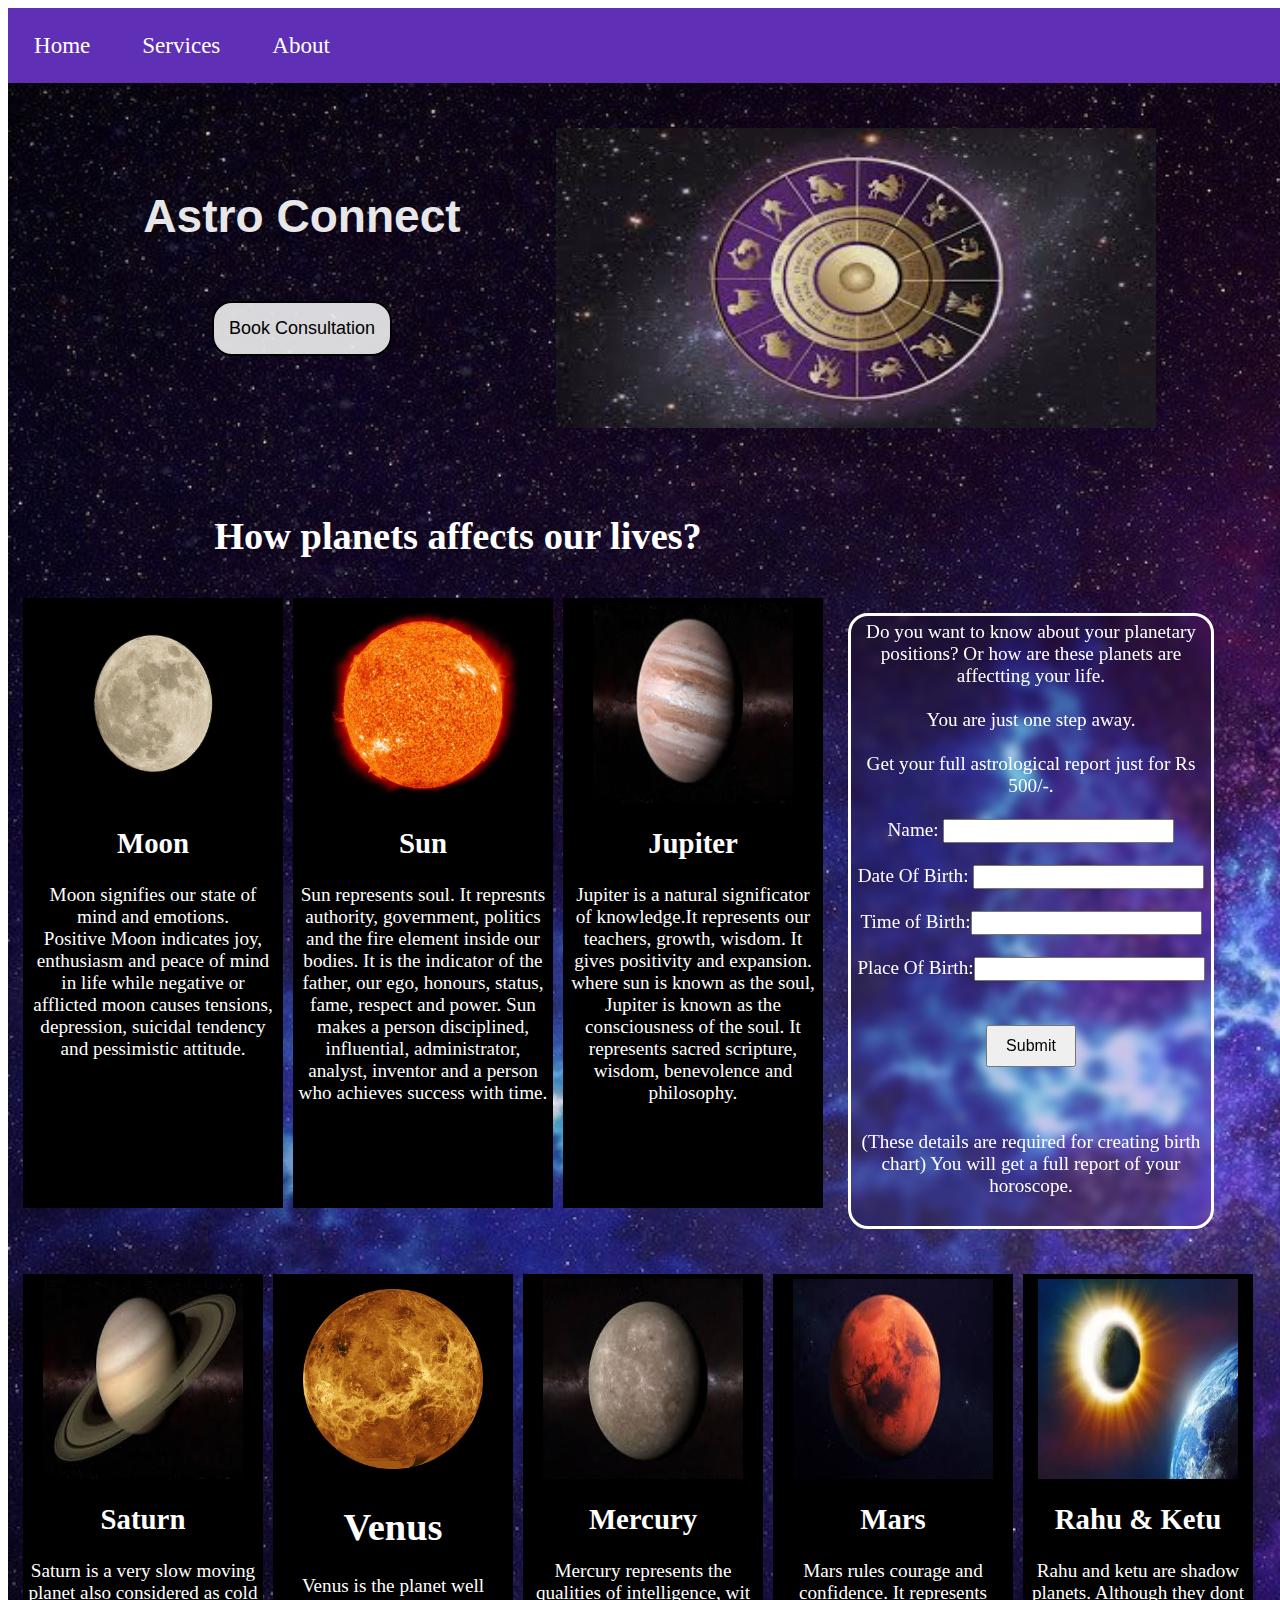
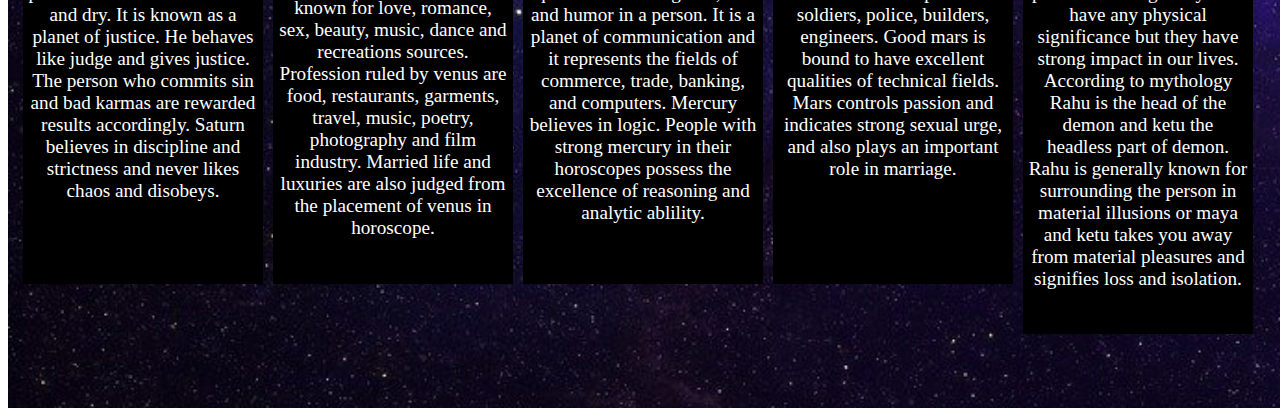
<file: index.html>
<!doctype htm>
<html>
    <head>
        <meta name="description" content="Page Description Here" />
        <meta http-equiv="Content-Type" content="text/html"; charset="utf-8"/>
        <meta name="viewport" content="width=device-width, initial-scale=1"/>
        <title>astroConnect</title>
        <link rel="stylesheet" href="css/styling.css" >
    </head>
    <body>
            <div class="main">
            <div id ="navibar" class ="bar">
                <ul id="list"><li><a href ="index.html" >Home</a></li>
                <li><a href ="html/services.html" target="_blank">Services</a></li>
            <li><a href ="html/about.html" target="_blank">About</a></li></ul> 
            </div>
            
            <div id="body" class="image">
                <div class="heading">
               <h1>Astro Connect</h1><br>
               <button type="button" id="button"><a href="html/services.html" target="_blank">
                    Book Consultation</a></button> </div>
                    <div class="side-image">
                <img src="images/zodiac.jpg"id ="image"></div>
                
                    </div>
            <div class="line"> 
        <h1>How planets affects our lives?</h1>
            </div>
            
            <div class="firstfour">
                
            <div class="moon"><img src="images/moon.jpg" width="200" height="200">
            <h2>Moon</h2>
            <p>Moon signifies our state of mind and emotions.<br>
                
                    Positive Moon indicates joy, enthusiasm and peace of mind in life
                    while negative or afflicted moon causes tensions, depression, suicidal tendency and
                     pessimistic attitude.</p>
            
            </div>
             <div class="sun"><img src="images/sun.jpg" width="200" height="200">
            <h2>Sun</h2>
            <p>Sun represents soul. It represnts authority, government, politics and the 
                fire element inside our bodies. It is the indicator of the father,
                our ego, honours, status, fame, respect and power. Sun makes a person disciplined,
                influential, administrator, analyst, inventor and a person who achieves
                success with time.

            </p>
            
            
            
            </div>
              <div class="jupiter"><img src="images/jupiter.jpg" width="200" height="200">
            <h2>Jupiter</h2>
            <p>Jupiter is a natural significator of knowledge.It represents our teachers, growth, 
                wisdom. It gives positivity and expansion.
                 where sun is known as the soul, Jupiter is known as the consciousness 
                of the soul. It represents sacred scripture, wisdom, benevolence and philosophy.
            </p>
            
            </div>
              
            <div class="sidebar">
                Do you want to know about your planetary positions?
                Or how are these planets are affectting your life.<br><br>
                You are just one step away.<br><br>
                Get your full astrological report just for Rs 500/-.<br><br>
                <form>
                    Name: <input type="text" id="input"><br><br>
                    Date Of Birth: <input type="text" id="input"><br><br>
                    Time of Birth:<input type="text" id="input"><br><br>
                    Place Of Birth:<input type="text" id="input"><br><br><br>
                    <input type="submit" name="submit" id="submit">
                </form>
                <br>
                <br>
                (These details are required for creating birth chart)
                You will get a full report of your horoscope.
            </div>
            
              
            </div>
            <div class="lastthree"> 
                <div class="saturn"><img src="images/saturn.jpg" width="200" height="200">
                    <h2>Saturn</h2>
                    <p>
                        Saturn is a very slow moving planet also considered as cold and dry.
                        It is known as a planet of justice. He behaves like judge and gives justice. The person who commits sin and bad karmas are rewarded 
                        results accordingly.
                        Saturn believes in discipline and strictness and never likes chaos and disobeys.
                    </p>
                    
                    
                    </div>
               <div class="mars"><img src="images/mars.jpg" width="200" height="200">
               <h2>Mars</h2>
               Mars rules courage and confidence.
               It represents soldiers, police, builders, engineers. Good mars is bound to have
               excellent qualities of technical fields. Mars controls passion and indicates
               strong sexual urge, and also plays an important role in marriage.


            </div> 
              <div class="venus"><img src="images/venus.jpg" width="200" height="200">
              <h1>Venus</h2>
              <p>
                  Venus is the planet well known for love, romance, sex, beauty, music, 
                  dance and recreations sources. Profession ruled by venus are food, restaurants,
                  garments, travel, music, poetry, photography and film industry. Married life and 
                  luxuries are also judged from the placement of venus in horoscope.
              </p>
            
            
            </div>
             <div class="mercury"><img src="images/mercury.jpg" width="200" height="200">
            <h2>Mercury</h2>
            <p>Mercury represents the qualities of intelligence, wit and humor in a person.
                It is a planet of communication and it represents the fields of commerce,
                 trade, banking, and computers.
                 Mercury believes in logic. People with strong mercury in their horoscopes
                 possess the excellence of reasoning and analytic ablility.
            </p>
            
            
            </div>
             <div class="rahu"><img src="images/rahu and ketu.jpg" width="200" height="200">
             <h2>Rahu & Ketu</h2>
             Rahu and ketu are shadow planets. Although they dont have any physical 
             significance but they have strong impact in our lives.
             According to mythology Rahu is the head of the demon and ketu the 
             headless part of demon. Rahu is generally known for surrounding the person
             in material illusions or maya and ketu takes you away from material pleasures and
             signifies loss and isolation.</p>
            
            </div>
                
            </div>
        
    
        
        
        

        </div>
    </body>

</html>
</file>
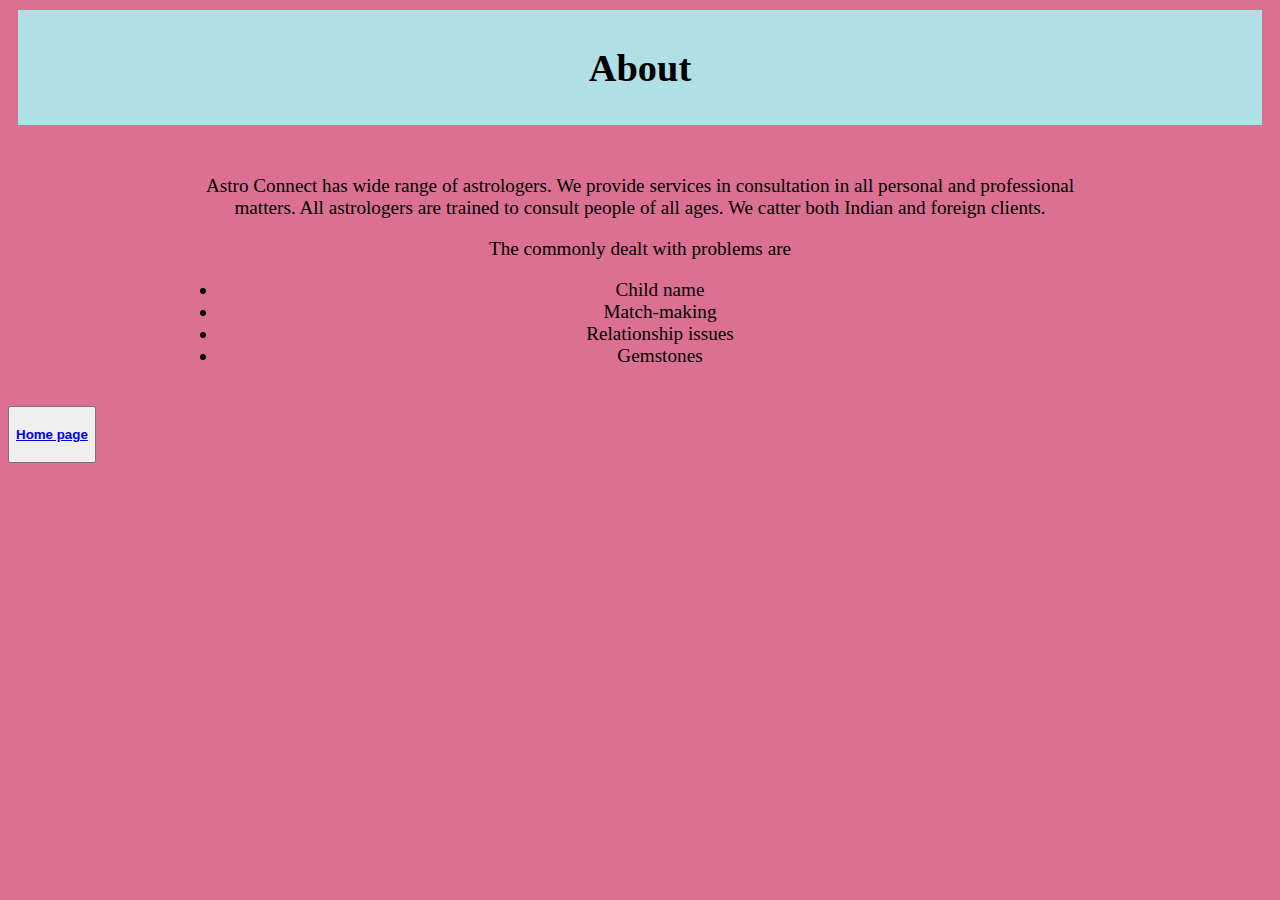
<file: html/about.html>
<!doctype htm>
<html>
    <head>
        <meta name="description" content="Page Description Here" />
        <meta http-equiv="Content-Type" content="text/html"; charset="utf-8"/>
        <meta name="viewport" content="width=device-width, initial-scale=1"/>
        <title>astroConnect/about</title>
        <link rel="stylesheet" href="../css/styleAbout.css" >
    </head>
    <body>
        <div class="heading">
            <h1>About</h1>
        </div>
        <div class="about">
           <p> Astro Connect has wide range of astrologers.
            We provide services in consultation in all personal and professional matters.
            All astrologers are trained to consult people of all ages.
            We catter both Indian and foreign clients.</p>
            <p>The commonly dealt with problems are
                <ul><li>Child name</li>
                <li>Match-making</li>
                <li>Relationship issues</li>
                <li>Gemstones</li>
            </ul>
            </p>

        </div>
        <button width=><a href="../index.html" ><h4> Home page</h4></a></button>
    </body>
    </html>
</file>
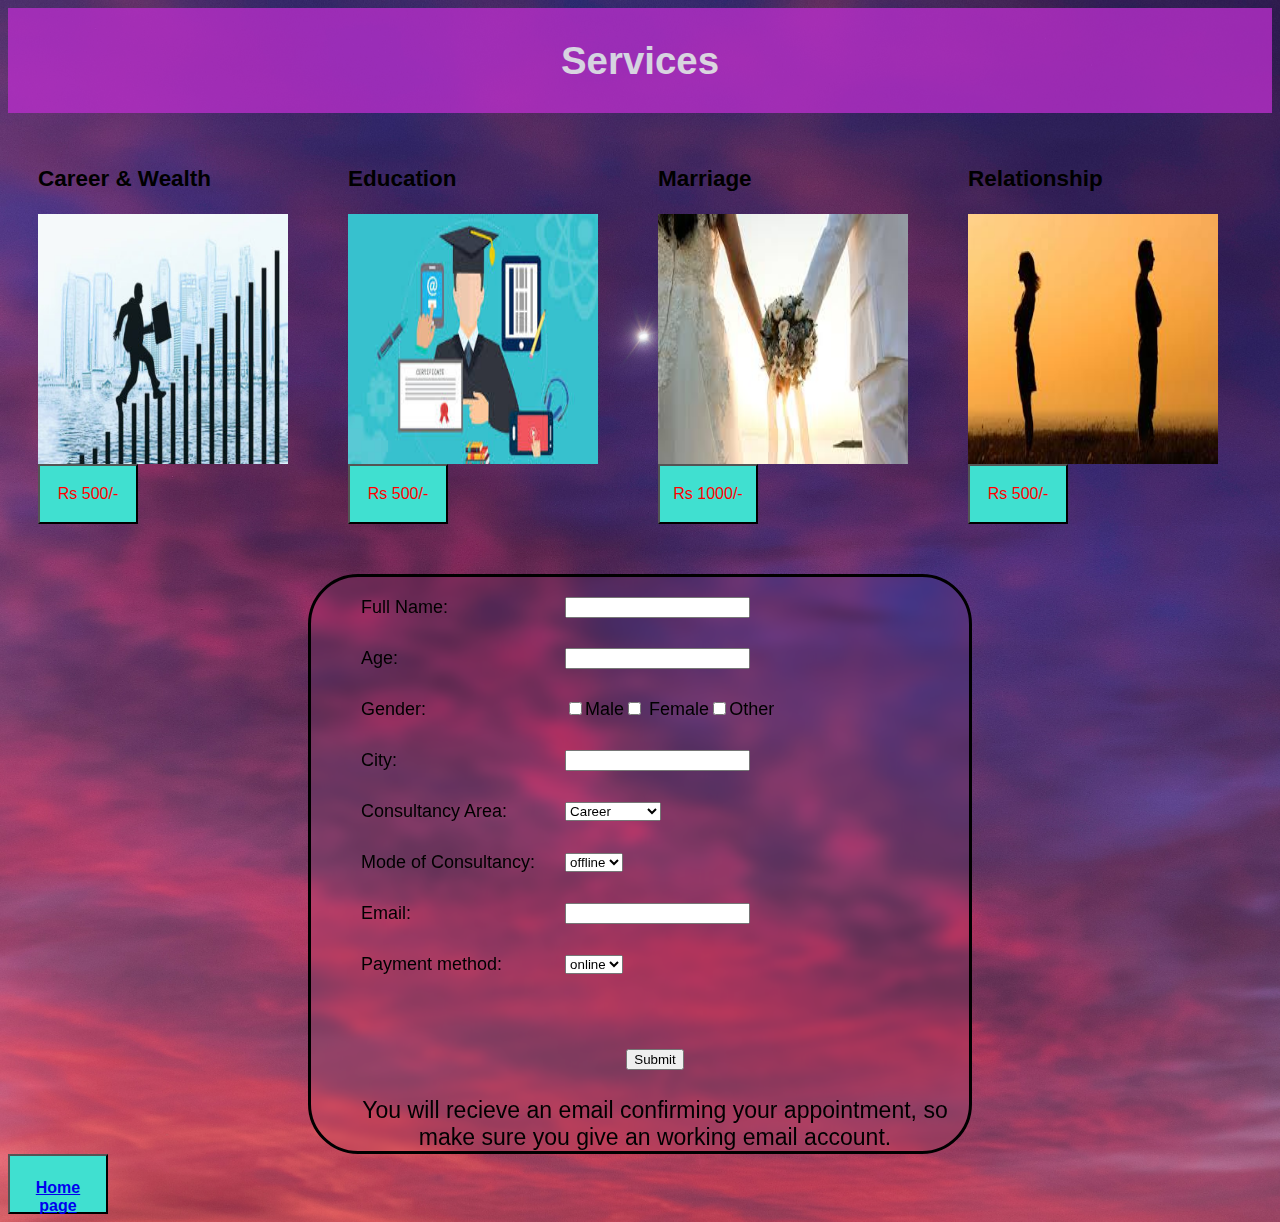
<file: html/services.html>
<!doctype htm>
<html>
    <head>
        <meta name="description" content="Page Description Here" />
        <meta http-equiv="Content-Type" content="text/html"; charset="utf-8"/>
        <meta name="viewport" content="width=device-width, initial-scale=1"/>
        <title>astroConnect/services</title>
        <link rel="stylesheet" href="../css/StyleServices.css" >
    </head>
    <body>
        <div class="heading">
            <h1>Services</h1>
          
        </div>
        <div class="container">
        <div class="career">
        <h3>Career & Wealth</h3>
        <img src="../images/career.jpg" width="250" height="250"><br>
        <button>Rs 500/-</button>
        </div>
        <div class="education">
            <h3>Education</h3>
        <img src="../images/edu.jpg" width="250" height="250"><br>
        <button>Rs 500/-</button>
        </div>
        <div class="marriage">
            <h3>Marriage</h3>
        <img src="../images/marriage.jpg" width="250" height="250"><br>
        <button>Rs 1000/-</button>
        </div>
        <div class="relationship">
            <h3>Relationship</h3>
        <img src="../images/realtion.jpg" width="250" height="250"><br>
        <button>Rs 500/-</button>
        </div> 
    </div>
        <div class="form">
            <table cellspacing="10" cellpadding ="10">
                
        <form>
         <tr><td>Full Name: </td>
            <td><input type="text"></td></tr>
         <tr><td>Age:</td><td><input type="text"></td></tr>   
         <tr><td>Gender:</td>
            <td><input type="checkbox">Male<input type="checkbox">
                Female<input type="checkbox">Other</td></tr>   
          
          <tr><td>City:</td><td><input type="text"></td></tr> 
           <tr><td>Consultancy Area:</td>
            <td> <select name="area">
                <option >Career</option>
               <option >Education</option>
            <option >Relationship</option>
            <option >Marriage</option>
            
    </select>	   </td></tr>
           <tr><td>Mode of Consultancy:</td>
            <td><select name="mode">
                <option >offline</option>
               <option >online</option>
            
            
    </select>	</td></tr>
           <tr><td>Email:</td><td><input type ="text"> </td></tr>
           <tr><td>Payment method:</td>
            <td><select name="method">
                <option >online</option>
               <option >offline</option>
            
            
    </select>	</td></tr>
            </table><br><br>
            <input type ="submit" name="Submit"><br><br>
            You will recieve an email confirming your appointment, so make sure you give an
            working email account.
        </form>
        
        </div> 
        <button ><a href ="../index.html"><h4>Home page</h4></a> </button> 
    </body>
    </html>
</file>
<file: css/styling.css>
.image{
    display:flex;
  /*  background-image: url("astronomy-3187445_1920.jpg");
    background-repeat: no-repeat;
    background-size: cover;
    backdrop-filter: blur(10px); */
        height:400px;
        margin:0;
        padding-left:10px;
        padding-top:10px;
        opacity:0.9;
        
        color:white;
        font-size: larger;
        font-family: 'Gill Sans', 'Gill Sans MT', Calibri, 'Trebuchet MS', sans-serif;}   
.main{
    background-image: url("../images/astronomy.jpg");
    background-repeat: no-repeat;
    background-size: cover;
    backdrop-filter: blur(10px);
    font-size: larger;
    width:1300;
    height:2000;
    
}
.heading{
    order:1;
    flex:2;
    padding-left:50px;
    padding-top: 70px;
    text-align: center;
    
    
}
#image{
    width:600px;
    height:300px;
    padding:20px;
}
.side-image{
    flex:3;
    order:2;
    padding-right:70px;
    padding-top:20px;
    
    
    
}
.line{
    text-align: center;
    color:white;
    width:900px;

}

button{
    padding:15px;
    font-size: large;
    border-radius:20px;
    border-style: solid;
    text-decoration: none;
    color:black;
}

button a{
    text-decoration:none;
    color:black;
    

}
ul{
    list-style-type: none;
    margin:0;
    padding:0;
    overflow: hidden;
    background-color: #5f30b6;
}
li{
    
    float: left;
}
li a{
    display: block;
    text-align: center;
    padding:24px 26px;
    
    text-decoration: none;
    color:white;
     
    
}
li a:hover{
    background-color: rgb(75, 164, 236);
}

button:hover{
    background-color: cornflowerblue;
    
}

.bar{
    
    color:white;
    height:70px;
    text-align: center;
    margin:0;
    padding:0;
    font-size: larger;
    
}
.maindiv{
    margin:0;
    padding:0;
}
.firstfour {
    
    display:flex;
    padding:10px;
    text-align: center;
    color:white;
}

.lastthree{
    display:flex;
    padding:10px;
    text-align: center;
    color:white;
}
.moon  {
    background-color: black;
    border-style: solid;
    border-color: black;
    border-radius: 0;
    margin:5px;  
    order:1;
    width: 250px;
    height:600px;
    padding:2px;
}
.sun{
    background-color: black;
    border-style: solid;
    border-color: black;
    border-radius: 0px;
    margin:5px; 
    order:2;
    width:250px;
    height:600px;
    padding:2px;

}
.jupiter{
    background-color:black;
    border-style: solid;
    border-color: black;
    border-radius: 0px;
    margin:5px; 
    order:3;
    width:250px;
    height:600px;
    padding:2px;

}
.mars{
    background-color:black;
    border-style: solid;
    border-color: black;
    border-radius: 0px;
    margin:5px; 
    order:3;
    width:230px;
    height:600px;
    padding:2px; 
    order:4;}
.saturn{
    background-color:black;
    border-style: solid;
    border-color: black;
    border-radius: 0px;
    margin:5px; 
    order:1;
    width:230px;
    height:600px;
    padding:2px;

}

.sidebar{
    backdrop-filter: blur(5px);
    border-style: solid;
    border-color: white;
    border-radius: 20px;
    margin:20px; 
    order:5;
    width:350px;
    height:600px;
    padding:5px;
}
#input{
    height:20px;
    width:40x;
    padding:10px;
    font-size: medium;

}
#submit{
    width:90px;
    padding:10px;
    font-size: medium;
}


.venus
{
    background-color:black;
    border-style: solid;
    border-color: black;
    border-radius: 0px;
    margin:5px; 
    order:1;
    width:230px;
    height:600px;
    padding:2px;

}
.mercury{
    background-color:black;
    border-style: solid;
    border-color: black;
    border-radius: 0px;
    margin:5px; 
    order:2;
    width:230px;
    height:600px;  
    padding:2px;

}
.rahu{
    background-color:black;
    border-style: solid;
    border-color: black;
    border-radius: 0px;
    margin:5px; 
    order:4;
    width:220px;
    height:650px;
    padding:2px;
}
</file>
<file: css/styleAbout.css>
body{
    font-size: larger;
    background-color:palevioletred;
}
.heading{
    margin:10px;
    padding:10px;
    text-align:center;
    background-color: powderblue;
}
.about{
    padding:20px;
    text-align: center;
    margin-left:150px;
    margin-right:150px;
    
}
</file>
<file: css/StyleServices.css>
body{
    font-family: Verdana, Geneva, Tahoma, sans-serif;
    font-size: larger;
    background-image: url("../images/pink.jpg");
    background-size: cover;
    background-repeat: no-repeat;
    background-color: rgb(160, 56, 160);
}.heading{
    margin-top:5px;
    padding:5px;
    text-align: center;
    background-color: rgb(183, 46, 201);
    color: white;
    opacity:0.8;

}
.container{
    display:flex;
    
}
.form{
    text-align: center;
    margin-left:300px;
    font-size: larger;
    margin-right:300px;
    margin-top:20px;
    padding-left:30px;
    font-family: 'Franklin Gothic Medium', 'Arial Narrow', Arial, sans-serif;
    border-style: solid;
    border-radius: 50px;
    backdrop-filter: blur(5px);
    
    
    
}
table{
    font-size: large;
}
.career{
    margin:30px;

}
.relationship{
    margin:30px;

}
.marriage{ margin:30px;}
.education{ margin:30px;}
button{ 
    width:100px;
    height:60px;
    background-color: turquoise;
    color:red;
    font-size: medium;
}
</file>
